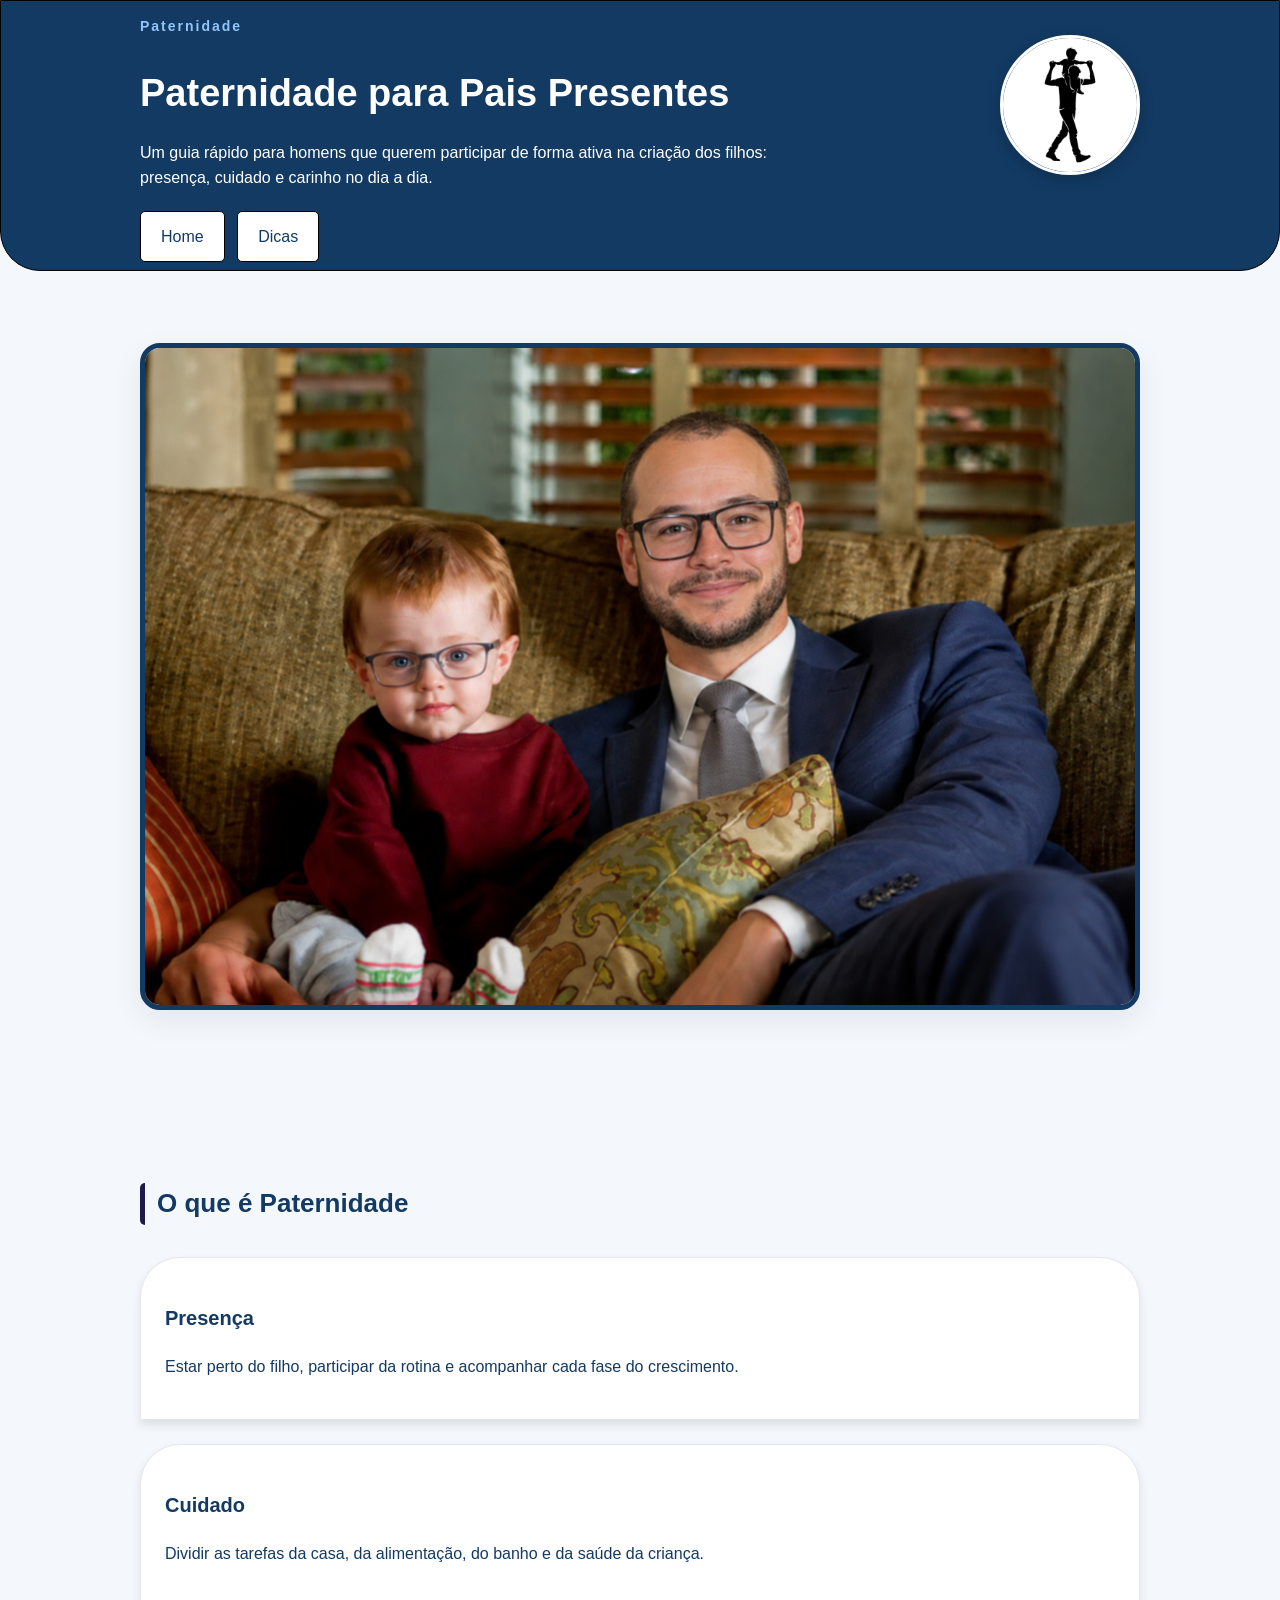
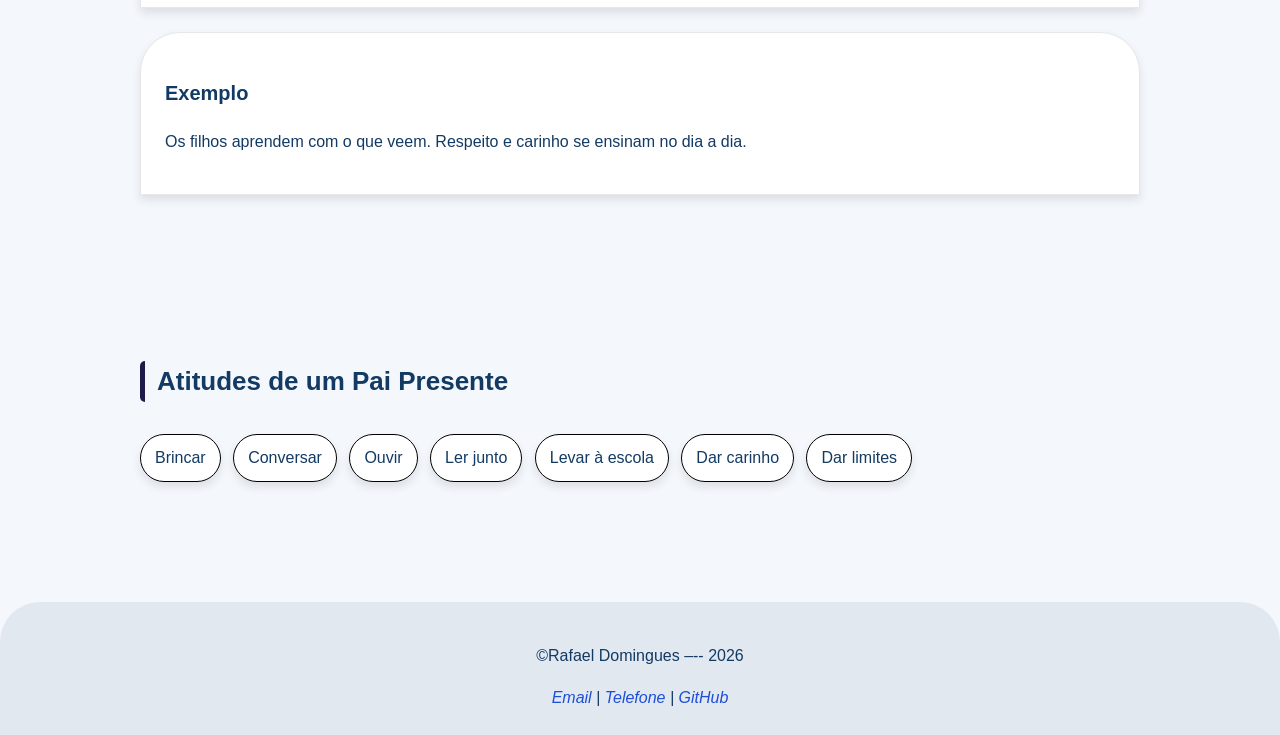
<file: index.html>
<!DOCTYPE html>
<html lang="pt-br">
<head>
    <meta charset="UTF-8">
    <meta name="viewport" content="width=device-width, initial-scale=1.0">
    <title>Paternidade | Ser Pai</title>
    <link rel="stylesheet" href="./style/style.css">
</head>
<body>
    <header class="cabecalho">
        <div class="container">
            <p class="etiqueta">Paternidade</p>

            <h1>Paternidade para Pais Presentes</h1>

            <p class="subtitulo">
                Um guia rápido para homens que querem participar de forma ativa
                na criação dos filhos: presença, cuidado e carinho no dia a dia.
            </p>

            <nav class="menu-principal">
                <ul class="menu-lista">
                    <li><a class="menu-link" href="index.html">Home</a></li>
                    <li><a class="menu-link" href="./pages/dicas.html">Dicas</a></li>
                </ul>
                <img  class="foto-pai"src="./img/pai.webp" alt="Pai e filho juntos">
            </nav>

        </div>
    </header>
    <main>
        <section class="secao">
            <div class="container">
                <img class="foto" src="./img/pai&filho.png" alt="Pai e filho juntos">

            </div>
        </section>
        <section class="secao">
            <div class="container">
                <h2 class="titulo-secao">O que é Paternidade</h2>

                <div class="grade-cards">
                    <article class="card">
                        <h3>Presença</h3>
                        <p>
                            Estar perto do filho, participar da rotina e
                            acompanhar cada fase do crescimento.
                        </p>
                    </article>
                    <article class="card">
                        <h3>Cuidado</h3>
                        <p>
                            Dividir as tarefas da casa, da alimentação, do banho
                            e da saúde da criança.
                        </p>
                    </article>
                    <article class="card">
                        <h3>Exemplo</h3>
                        <p>
                            Os filhos aprendem com o que veem. Respeito e carinho
                            se ensinam no dia a dia.
                        </p>
                    </article>

                </div>

            </div>
        </section>
        <section class="secao secao-tecnologias">
            <div class="container">
                <h2 class="titulo-secao">Atitudes de um Pai Presente</h2>

                <ul class="lista-tecnologias">
                    <li>Brincar</li>
                    <li>Conversar</li>
                    <li>Ouvir</li>
                    <li>Ler junto</li>
                    <li>Levar à escola</li>
                    <li>Dar carinho</li>
                    <li>Dar limites</li>
                </ul>
            </div>

        </section>
    </main>

    <footer class="rodape">
        <div class="container">
            <p>&copy;Rafael Domingues –-- 2026</p>
            <address>
                <a href="mailto:rafael@gmail.com">Email</a>
                <span> | </span>
                <a href="tel:+5515998080000">Telefone</a>
                <span> | </span>
                <a href="https://github.com/rafaeldominguesdev" target="_blank">GitHub</a>
                


            </address>
        </div>

           
    </footer>

</body>
</html>
</file>
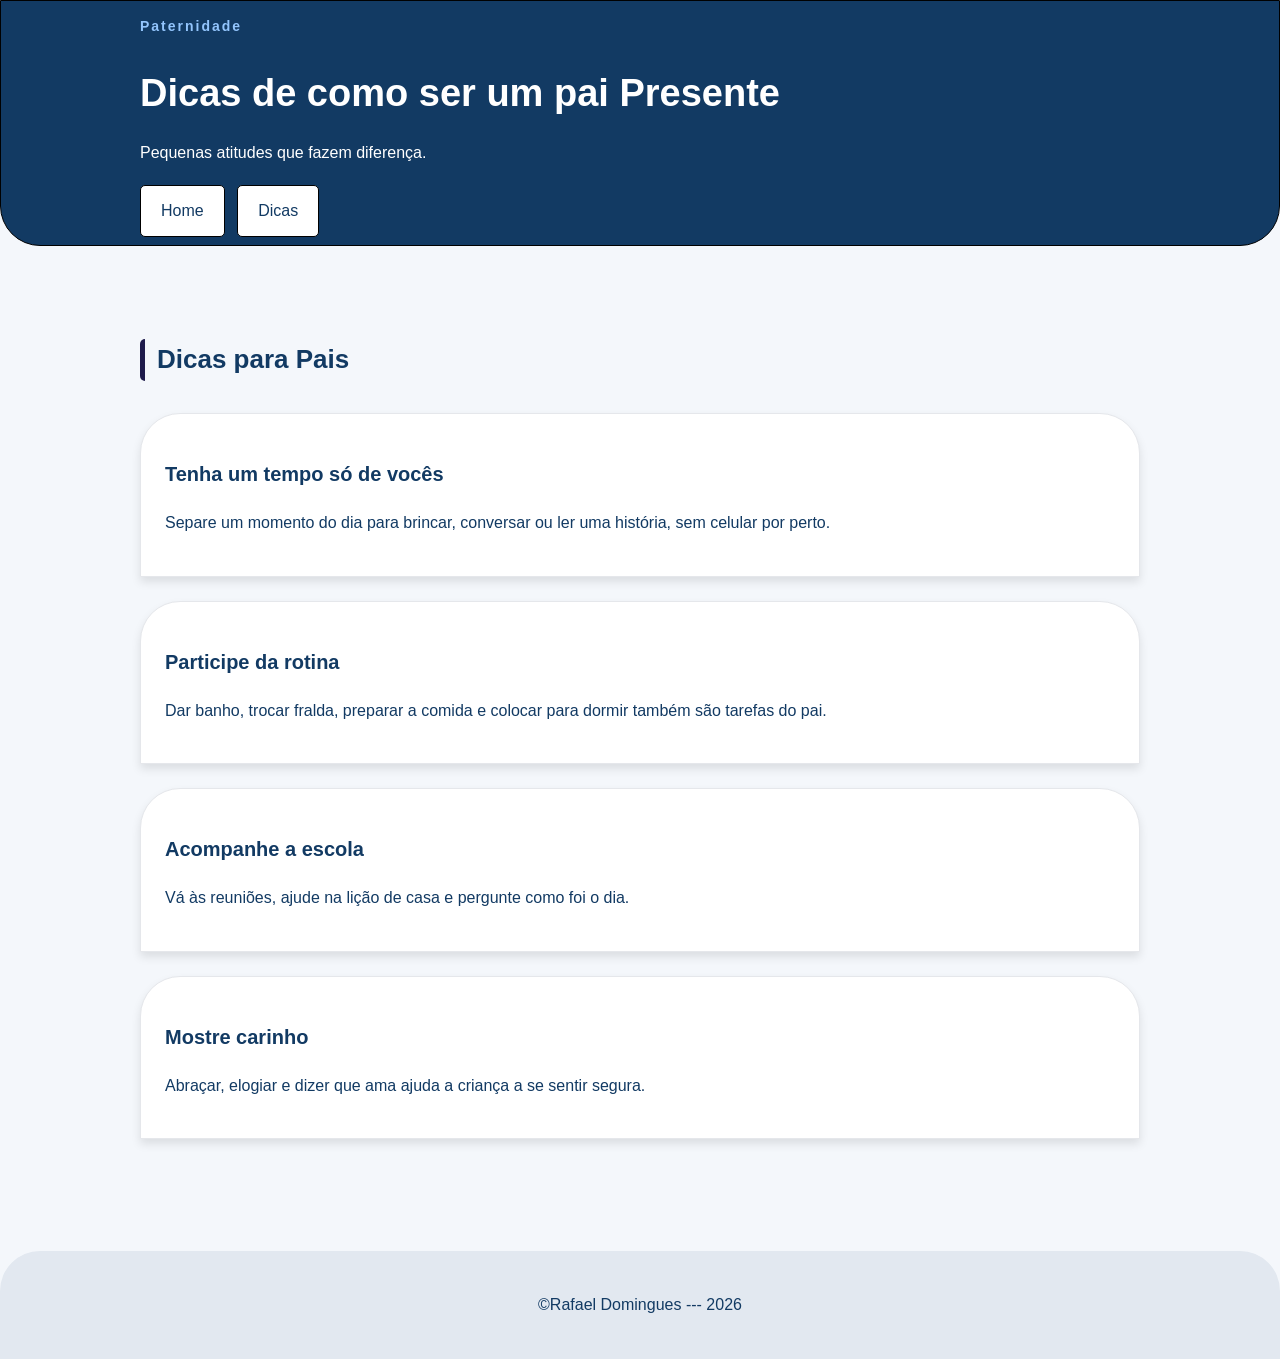
<file: pages/dicas.html>
<!DOCTYPE html>
<html lang="pt-br">
<head>
    <meta charset="UTF-8">
    <meta name="viewport" content="width=device-width, initial-scale=1.0">
    <title>Dicas | Ser Pai</title>
    <link rel="stylesheet" href="../style/style.css">
</head>
<body>
    <header class="cabecalho">
        <div class="container">
            <p class="etiqueta">Paternidade</p>

            <h1>Dicas de como ser um pai Presente</h1>

            <p class="subtitulo">
                Pequenas atitudes que fazem diferença.
            </p>

            <nav class="menu-principal">
                <ul class="menu-lista">
                    <li><a class="menu-link" href="../index.html">Home</a></li>
                    <li><a class="menu-link" href="dicas.html">Dicas</a></li>
                </ul>
            </nav>

        </div>
    </header>
    <main>
        <section class="secao">
            <div class="container">
                <h2 class="titulo-secao">Dicas para Pais</h2>

                <div class="grade-cards">
                    <article class="card">
                        <h3>Tenha um tempo só de vocês</h3>
                        <p>
                            Separe um momento do dia para brincar, conversar ou
                            ler uma história, sem celular por perto.
                        </p>
                    </article>
                    <article class="card">
                        <h3>Participe da rotina</h3>
                        <p>
                            Dar banho, trocar fralda, preparar a comida e colocar
                            para dormir também são tarefas do pai.
                        </p>
                    </article>
                    <article class="card">
                        <h3>Acompanhe a escola</h3>
                        <p>
                            Vá às reuniões, ajude na lição de casa e pergunte
                            como foi o dia.
                        </p>
                    </article>
                    <article class="card">
                        <h3>Mostre carinho</h3>
                        <p>
                            Abraçar, elogiar e dizer que ama ajuda a criança a se
                            sentir segura.
                        </p>
                    </article>

                </div>

            </div>
        </section>
    </main>

    <footer class="rodape">
        <div class="container">
            <p>&copy;Rafael Domingues --- 2026</p>
        </div>
    </footer>

</body>
</html>
</file>
<file: style/style.css>
*{
    box-sizing: border-box;
}

body{
    margin: 0;
    

    background-color: #f4f7fb;
    color: #123a63;
    
    font-family: Arial, Helvetica, sans-serif;
    font-size: 16px;
    line-height: 1.6;  
    
}

h1, h2, h3{
    color: #123a63;

}

h1{
    font-size: 38px;
    margin-bottom: 10px;

}

h2{
    font-size: 26px;

}

h3{
    font-size: 20px;

}

a{
    color: #1d4ed8;

}

.container{
    width: 90%;
    max-width: 1000px;

    margin: 0 auto;

}

.cabecalho{
    background-color: #123a63;
    color: white;
    border: 1px solid #000000;
    border-bottom-left-radius: 40px;
    border-bottom-right-radius: 40px;
    
o
    

    padding: 30px 0;
   
}

.cabecalho h1{
    color: white;
    font-weight: 700;
}

.etiqueta{
    margin-bottom: 5px;

    color: #93c5fd;

    font-size: 14px;
    font-weight: bold;
    letter-spacing: 2px;
    
}

.subtitulo{
    max-width: 700px;
}

.menu-lista {
    margin: 20px 0 0;
    padding: 0;

    list-style: none;

}

.menu-lista li{
    display: inline-block;

    margin-right: 8px;
    margin-bottom: 8px;


}

.menu-link {
    display: inline-block;    

    padding: 12px 20px;
    
    background-color: #fff;
    color: #123a63;

    border: 1px solid #000000;
    border-radius: 5px;

    text-decoration: none;

}

.secao{
    padding: 72px 0;
}

.titulo-secao {
    margin-bottom: 32px;
    padding-left: 12px;

    border-left: 5px solid #1e1b4b;
    border-radius: 5px; 
    
}

.grade-cards{
    display: grid;
    gap: 24px;

}

.card {
    padding: 24px;
    background-color: #fff;

    border: 1px solid #e5e7eb;
    border-top-left-radius: 40px;
    border-top-right-radius: 40px;
    box-shadow: 0 5px 10px rgba(0, 0, 0, 0.10);

}

.lista-tecnologias{
    list-style: none;
    padding: 0;
    margin: 0;
    
}

.lista-tecnologias li {
    display: inline-block;
    box-shadow: 0 5px 10px rgba(0, 0, 0, 0.10);

    margin-right: 8px;
    margin-bottom: 8px;

    padding:  10px 14px;
    background-color: #fff;
    border: 1px solid #000;
    border-radius: 999px;
}

.rodape{
    margin-top: 40px;
    padding: 25px 0;
    background-color: #e2e8f0;

    text-align: center;
    font-style: normal;
    border-top-left-radius: 40px;
    border-top-right-radius: 40px;

}

.rodape a{
    text-decoration: none;
    
}


.foto{
    width: 100%;

    border-radius: 20px;
    border: 5px solid #123a63;
    box-shadow: 0 10px 30px rgba(20, 45, 70, 0.08);

}

.cabecalho, .container{
    position: relative;
}

.foto-pai{
    position: absolute;
    top: 20px;
    right: 0;

    width: 140px;
    height: 140px;
    border-radius: 50%;
    object-fit: cover;
    border: 3px solid #ffffff;
    box-shadow: 0 4px 15px rgba(0, 0, 0, 0.2);
}
</file>
